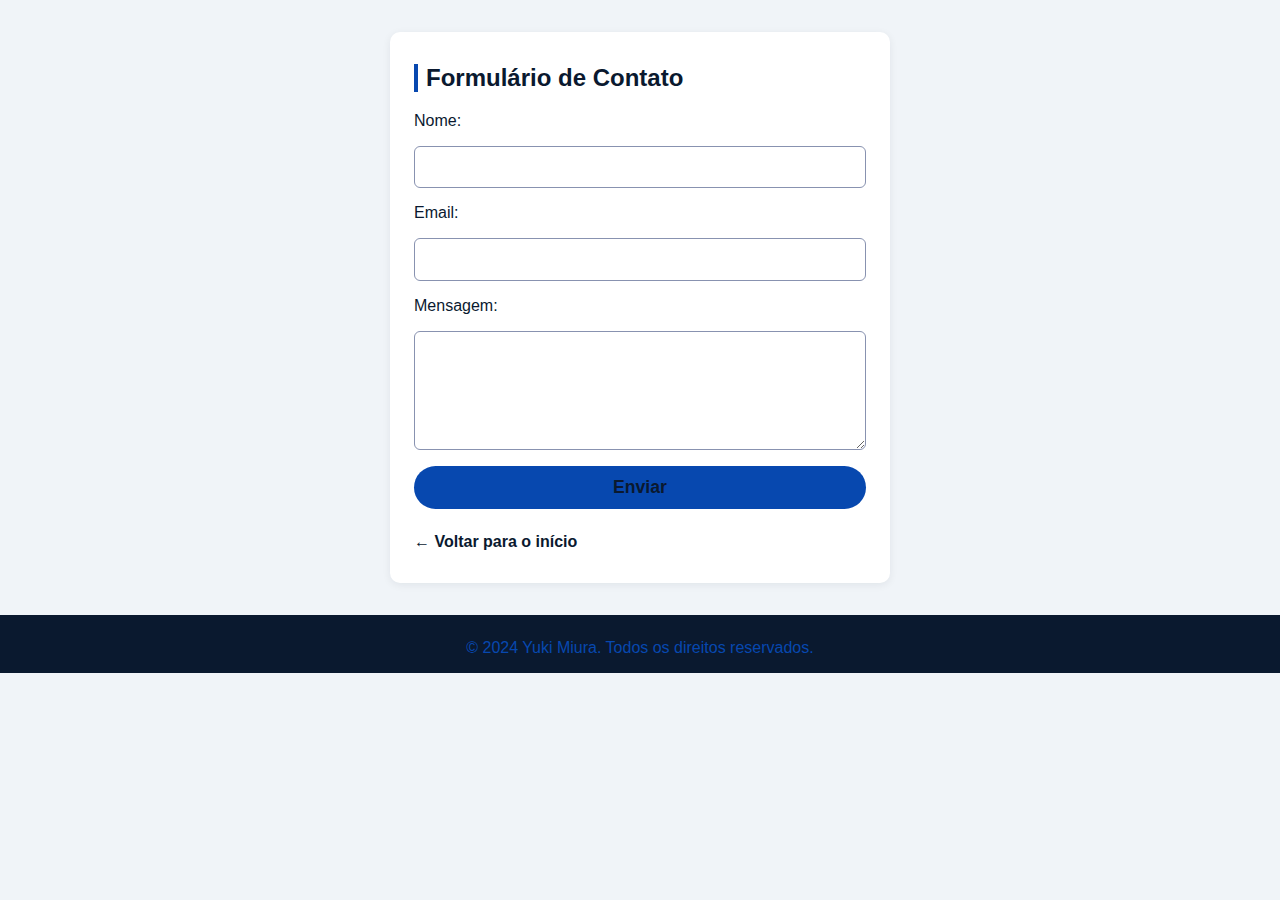
<file: contato.html>
<!-- Página de formulário de contato -->
<!DOCTYPE html>
<html lang="pt-br">
<head>
  <meta charset="UTF-8">
  <meta name="viewport" content="width=device-width, initial-scale=1.0">
  <title>Contato | Yuki Miura</title>
  <!-- Importa o arquivo de estilos -->
  <link rel="stylesheet" href="style.css">
</head>
<body class="contato-page">
  <main>
    <!-- Seção do formulário de contato -->
    <section class="formulario-contato">
      <h2>Formulário de Contato</h2>
      <!-- Formulário com campos básicos -->
      <form id="contactForm">
        <label for="nome">Nome:</label>
        <input type="text" id="nome" name="nome" required>

        <label for="email">Email:</label>
        <input type="email" id="email" name="email" required>

        <label for="mensagem">Mensagem:</label>
        <textarea id="mensagem" name="mensagem" rows="5" required></textarea>

        <button type="submit">Enviar</button>
      </form>
      <!-- Link para voltar à página inicial -->
      <a href="index.html" class="voltar">&larr; Voltar para o início</a>
    </section>
  </main>
  <!-- Rodapé do site -->
  <footer>
    <p>&copy; 2024 Yuki Miura. Todos os direitos reservados.</p>
  </footer>
  <!-- Importa o JavaScript -->
  <script src="script.js"></script>
</body>
</html>
</file>
<file: style.css>
/*
  style.css
  Estilos principais do currículo profissional
  Paleta de cores definida no :root
*/

:root {
  /* Cores principais do tema */
  --cor-primaria: #0A192F;      
  --cor-secundaria: #0748af;    
  --cor-destaque: #8892B0;      
  --fundo-claro: #F0F4F8;       
}

body {
  margin: 0;
  font-family: 'Segoe UI', Arial, sans-serif;
  background: var(--fundo-claro);
  color: var(--cor-primaria);
}

/* HERO SECTION: Primeira dobra com foto, nome e um breve pitchzin */
header.hero-section {
  background: var(--cor-primaria);
  color: var(--cor-secundaria);
  text-align: center;
  padding: 3rem 1rem 2rem 1rem;
}

.hero-img {
  width: 200px;
  height: 200px;
  object-fit: cover;
  border-radius: 50%;
  border: 4px solid var(--cor-secundaria);
  margin-bottom: 1rem;
  background: var(--cor-destaque);
}

.hero-section h1 {
  margin: 0.5rem 0 0.2rem 0;
  font-size: 2.2rem;
  letter-spacing: 2px;
}

.hero-pitch {
  font-size: 1.2rem;
  color: var(--cor-destaque);
  margin-bottom: 0;
}

/* Links de Navegação interna */
.nav-interna {
  background: var(--cor-primaria);
  padding: 0;
  margin: 0;
  box-shadow: 0 2px 8px rgba(10,25,47,0.1);
}

.nav-interna ul {
  display: flex;
  justify-content: center;
  align-items: center;
  list-style: none;
  margin: 0;
  padding: 0;
  max-width: 900px;
  margin: 0 auto;
}

.nav-interna li {
  flex: 1;
  text-align: center;
  position: relative;
}

.nav-interna li:not(:last-child)::after {
  content: '';
  position: absolute;
  right: 0;
  top: 50%;
  transform: translateY(-50%);
  width: 1px;
  height: 60%;
  background: var(--cor-destaque);
  opacity: 0.3;
}

.nav-interna a {
  display: block;
  padding: 1rem 0.5rem;
  color: var(--cor-destaque);
  text-decoration: none;
  font-weight: 500;
  font-size: 1rem;
  transition: all 0.3s ease;
  letter-spacing: 0.5px;
}

.nav-interna a:hover {
  color: var(--cor-secundaria);
  background: rgba(7, 72, 175, 0.1);
}

.nav-interna a:active {
  background: rgba(7, 72, 175, 0.2);
}

/* Layout principal */
main {
  max-width: 900px;
  margin: 2rem auto;
  padding: 0 1rem;
}

/* Seções principais do conteúdo */
section {
  background: #fff;
  border-radius: 10px;
  box-shadow: 0 2px 8px rgba(10,25,47,0.07);
  margin-bottom: 2rem;
  padding: 2rem 1.5rem;
}

h2 {
  color: var(--cor-primaria);
  border-left: 4px solid var(--cor-secundaria);
  padding-left: 0.5rem;
  margin-top: 0;
}

/* Lista de hobbies na seção Sobre Mim */
.sobre-mim .hobbies {
  display: flex;
  flex-wrap: wrap;
  gap: 0.7rem;
  list-style: none;
  padding: 0;
  margin: 1rem 0;
}

.sobre-mim .hobbies li {
  background: var(--cor-destaque);
  color: #fff;
  border-radius: 20px;
  padding: 0.4rem 1rem;
  font-size: 1rem;
}

/* Listas de formação e contato */
.formacao ul, .contato ul {
  list-style: none;
  padding: 0;
}

.formacao li, .contato li {
  margin-bottom: 0.5rem;
  color: var(--cor-destaque);
}

/* Galeria de projetos do portfólio */
.portfolio-galeria {
  display: flex;
  flex-wrap: wrap;
  gap: 1.5rem;
}

.projeto {
  background: var(--fundo-claro);
  border-radius: 8px;
  box-shadow: 0 1px 4px rgba(10,25,47,0.05);
  padding: 1rem;
  flex: 1 1 220px;
  min-width: 220px;
  max-width: 260px;
  text-align: center;
}

.projeto img {
  width: 100%;
  height: 120px;
  object-fit: cover;
  border-radius: 6px;
  margin-bottom: 0.5rem;
  background: var(--cor-destaque);
}

.projeto h3 {
  margin: 0.5rem 0 0.2rem 0;
  color: var(--cor-primaria);
}

.projeto p {
  color: var(--cor-destaque);
  font-size: 0.98rem;
}

.projeto a {
  display: inline-block;
  margin-top: 0.5rem;
  color: var(--cor-secundaria);
  text-decoration: none;
  font-weight: bold;
  transition: color 0.2s;
}

.projeto a:hover {
  color: var(--cor-primaria);
}

/* Botão de contato */
.btn-contato {
  display: inline-block;
  margin-top: 1rem;
  background: var(--cor-secundaria);
  color: var(--cor-primaria);
  padding: 0.7rem 1.5rem;
  border-radius: 30px;
  text-decoration: none;
  font-weight: bold;
  transition: background 0.2s, color 0.2s;
}

.btn-contato:hover {
  background: var(--cor-primaria);
  color: var(--cor-secundaria);
  border: 1px solid var(--cor-secundaria);
}

/* Rodapé do site */
footer {
  text-align: center;
  padding: 1.5rem 0 1rem 0;
  color: var(--cor-destaque);
  background: var(--cor-primaria);
  margin-top: 2rem;
}

footer p {
  margin: 0;
  color: var(--cor-secundaria);
}

/* Página de contato: layout mais estreito */
body.contato-page main {
  max-width: 500px;
}

.formulario-contato form {
  display: flex;
  flex-direction: column;
  gap: 1rem;
}

.formulario-contato input,
.formulario-contato textarea {
  padding: 0.7rem;
  border: 1px solid var(--cor-destaque);
  border-radius: 6px;
  font-size: 1rem;
  background: #fff;
  color: var(--cor-primaria);
}

.formulario-contato button {
  background: var(--cor-secundaria);
  color: var(--cor-primaria);
  border: none;
  border-radius: 30px;
  padding: 0.7rem 1.5rem;
  font-size: 1.1rem;
  font-weight: bold;
  cursor: pointer;
  transition: background 0.2s, color 0.2s;
}

.formulario-contato button:hover {
  background: var(--cor-primaria);
  color: var(--cor-secundaria);
}

.voltar {
  display: inline-block;
  margin-top: 1.5rem;
  color: var(--cor-primaria);
  text-decoration: none;
  font-weight: bold;
  transition: color 0.2s;
}

.voltar:hover {
  color: var(--cor-secundaria);
}

/* Responsividade para telas menores */
@media (max-width: 700px) {
  main {
    padding: 0 0.3rem;
  }
  
  /* Menu de navegação responsivo */
  .nav-interna ul {
    flex-direction: column;
    max-width: 100%;
  }
  
  .nav-interna li {
    width: 100%;
    border-bottom: 1px solid rgba(136, 146, 176, 0.2);
  }
  
  .nav-interna li:not(:last-child)::after {
    display: none;
  }
  
  .nav-interna li:last-child {
    border-bottom: none;
  }
  
  .nav-interna a {
    padding: 0.8rem 1rem;
    font-size: 0.95rem;
  }
  
  .portfolio-galeria {
    flex-direction: column;
    gap: 1rem;
  }
  .projeto {
    max-width: 100%;
  }
  section {
    padding: 1.2rem 0.5rem;
  }
}
</file>
